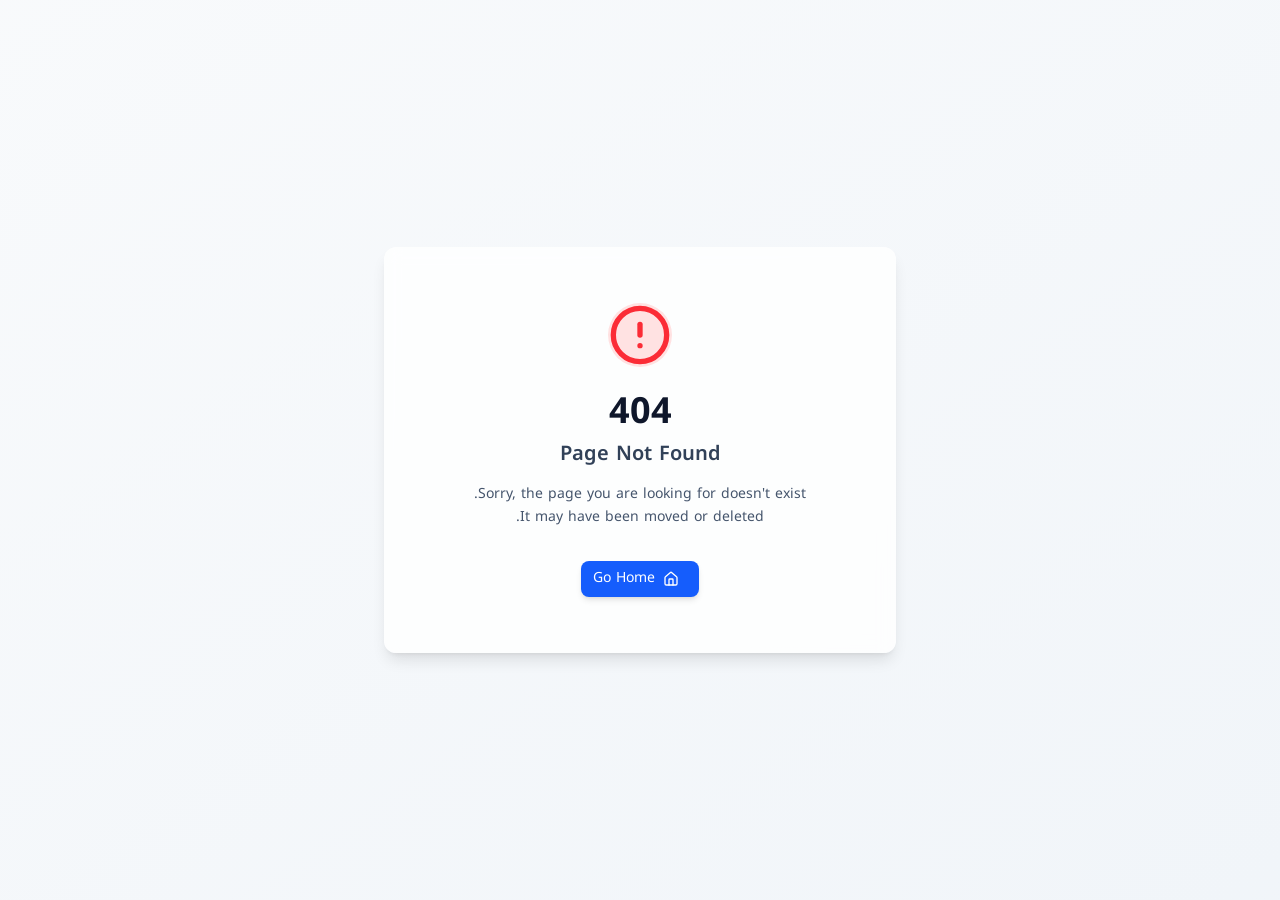
<file: index.html>
<!doctype html>
<html lang="ar" dir="rtl">
  <head>
    <meta charset="UTF-8" />
    <meta name="viewport" content="width=device-width, initial-scale=1.0, maximum-scale=1" />
    <meta name="theme-color" content="#102923" />
    <title>بن مسيحلان للسفريات والسياحة | رحلات وحج وعمرة من صنعاء</title><meta name="description" content="بن مسيحلان للسفريات والسياحة في صنعاء: رحلات سياحية، خدمات حج وعمرة، تأشيرات، حجوزات سفر واستشارات مخصصة."><link rel="canonical" href="https://abdulilh.github.io/"><meta property="og:type" content="website"><meta property="og:locale" content="ar_YE"><meta property="og:title" content="بن مسيحلان للسفريات والسياحة | رحلات وحج وعمرة من صنعاء"><meta property="og:description" content="بن مسيحلان للسفريات والسياحة في صنعاء: رحلات سياحية، خدمات حج وعمرة، تأشيرات، حجوزات سفر واستشارات مخصصة."><meta property="og:url" content="https://abdulilh.github.io/"><meta property="og:image" content="https://abdulilh.github.io/assets/images/ticket-poster_f2312168.png"><script type="application/ld+json">{"@context":"https://schema.org","@type":["TravelAgency","LocalBusiness"],"name":"بن مسيحلان للسفريات والسياحة","url":"https://abdulilh.github.io","image":"https://abdulilh.github.io/assets/images/logo_7dc1c8a0.jpg","telephone":["+967777000584","+967777000854","+967770009967"],"email":"bnmusaihlan@gmail.com","address":{"@type":"PostalAddress","streetAddress":"شارع خولان، قبل جولة الحثيلي، جوار بن جابر للصرافة","addressLocality":"صنعاء","addressCountry":"YE"}}</script>
    <link rel="preconnect" href="https://fonts.googleapis.com" />
    <link rel="preconnect" href="https://fonts.gstatic.com" crossorigin />
    <link href="https://fonts.googleapis.com/css2?family=DM+Serif+Display:ital@0;1&family=Noto+Kufi+Arabic:wght@400;500;600;700;800&display=swap" rel="stylesheet" />
    <script type="module" crossorigin src="/assets/index-DcvVQc-y.js"></script>
    <link rel="stylesheet" crossorigin href="/assets/index-7k7zdrp2.css">
  </head>
  <body><div id="root"><link rel="preload" as="image" href="/assets/images/logo_7dc1c8a0.jpg"/><link rel="preload" as="image" href="/assets/images/mountains-destination_d942f149.jpg"/><link rel="preload" as="image" href="/assets/images/desert-destination_79ad94fa.jpg"/><link rel="preload" as="image" href="/assets/images/travel-documents_e44c9e87.jpg"/><section aria-label="Notifications alt+T" tabindex="-1" aria-live="polite" aria-relevant="additions text" aria-atomic="false"></section><div class="shell"><div class="topbar grain"><div class="page topbar-inner"><p>نرافقكم في التفاصيل التي تصنع رحلة مطمئنة</p><a href="tel:+967777000584"><svg xmlns="http://www.w3.org/2000/svg" width="12" height="12" viewBox="0 0 24 24" fill="none" stroke="currentColor" stroke-width="2" stroke-linecap="round" stroke-linejoin="round" class="lucide lucide-phone"><path d="M22 16.92v3a2 2 0 0 1-2.18 2 19.79 19.79 0 0 1-8.63-3.07 19.5 19.5 0 0 1-6-6 19.79 19.79 0 0 1-3.07-8.67A2 2 0 0 1 4.11 2h3a2 2 0 0 1 2 1.72 12.84 12.84 0 0 0 .7 2.81 2 2 0 0 1-.45 2.11L8.09 9.91a16 16 0 0 0 6 6l1.27-1.27a2 2 0 0 1 2.11-.45 12.84 12.84 0 0 0 2.81.7A2 2 0 0 1 22 16.92z"></path></svg>اتصل بنا للاستفسار</a></div></div><header class="header"><div class="page nav"><a aria-label="بن مسيحلان للسفريات والسياحة" href="/" class="brand"><span class="brand-logo-frame"><img class="brand-logo" src="/assets/images/logo_7dc1c8a0.jpg" alt="شعار بن مسيحلان"/></span><span><b>بن مسيحلان</b><small>للسفريات والسياحة</small></span></a><nav class="links" aria-label="التنقل الرئيسي"><a href="/" class="active">الرئيسية</a><a href="/tours" class="">الرحلات السياحية</a><a href="/hajj-umrah" class="">الحج والعمرة</a><a href="/visa-travel" class="">التأشيرات والسفر</a><a href="/about" class="">من نحن</a><a href="/contact" class="">تواصل معنا</a></nav><a href="/contact" class="pill">احجز استشارتك <svg xmlns="http://www.w3.org/2000/svg" width="13" height="13" viewBox="0 0 24 24" fill="none" stroke="currentColor" stroke-width="2" stroke-linecap="round" stroke-linejoin="round" class="lucide lucide-message-circle"><path d="M7.9 20A9 9 0 1 0 4 16.1L2 22Z"></path></svg></a><button class="menu" type="button" aria-label="قائمة التنقل"><svg xmlns="http://www.w3.org/2000/svg" width="20" height="20" viewBox="0 0 24 24" fill="none" stroke="currentColor" stroke-width="2" stroke-linecap="round" stroke-linejoin="round" class="lucide lucide-menu"><line x1="4" x2="20" y1="12" y2="12"></line><line x1="4" x2="20" y1="6" y2="6"></line><line x1="4" x2="20" y1="18" y2="18"></line></svg></button></div><nav class="mobile "><a href="/">الرئيسية</a><a href="/tours">الرحلات السياحية</a><a href="/hajj-umrah">الحج والعمرة</a><a href="/visa-travel">التأشيرات والسفر</a><a href="/about">من نحن</a><a href="/contact">تواصل معنا</a><a href="/contact" class="pill">أرسل طلبك الآن</a></nav></header><main><section class="hero"><div class="hero-inner"><div><span class="eyebrow">بن مسيحلان للسفريات والسياحة</span><h1 class="title">نسافر بكم نحو <em>تجربة</em> تُروى</h1><p>رحلات سياحية، خدمات حج وعمرة، وتفاصيل سفر مدروسة بعناية؛ لتبدؤوا رحلتكم بثقة ووضوح من أول خطوة.</p><div class="actions"><a href="/contact" class="pill gold">ابدأ طلبك الآن <svg xmlns="http://www.w3.org/2000/svg" width="15" height="15" viewBox="0 0 24 24" fill="none" stroke="currentColor" stroke-width="2" stroke-linecap="round" stroke-linejoin="round" class="lucide lucide-arrow-left"><path d="m12 19-7-7 7-7"></path><path d="M19 12H5"></path></svg></a><a href="/hajj-umrah" class="outline">اكتشف برامج الحج والعمرة</a></div></div><div class="hero-note grain"><strong>بم</strong><span>رفيقكم في تفاصيل السفر، من الاستفسار الأول حتى موعد الانطلاق.</span></div></div></section><section class="metrics grain"><div class="page metric-grid"><div class="metric"><p>نرتب وجهتكم وخياراتكم في مسار بسيط وواضح، لتبقى متعة الرحلة هي محور اهتمامكم.</p></div><div class="metric"><svg xmlns="http://www.w3.org/2000/svg" width="18" height="18" viewBox="0 0 24 24" fill="none" stroke="#ead6af" stroke-width="2" stroke-linecap="round" stroke-linejoin="round" class="lucide lucide-sparkles"><path d="M9.937 15.5A2 2 0 0 0 8.5 14.063l-6.135-1.582a.5.5 0 0 1 0-.962L8.5 9.936A2 2 0 0 0 9.937 8.5l1.582-6.135a.5.5 0 0 1 .963 0L14.063 8.5A2 2 0 0 0 15.5 9.937l6.135 1.581a.5.5 0 0 1 0 .964L15.5 14.063a2 2 0 0 0-1.437 1.437l-1.582 6.135a.5.5 0 0 1-.963 0z"></path><path d="M20 3v4"></path><path d="M22 5h-4"></path><path d="M4 17v2"></path><path d="M5 18H3"></path></svg><div><b>1</b><small>تجربة متكاملة</small></div></div><div class="metric"><svg xmlns="http://www.w3.org/2000/svg" width="18" height="18" viewBox="0 0 24 24" fill="none" stroke="#ead6af" stroke-width="2" stroke-linecap="round" stroke-linejoin="round" class="lucide lucide-headset"><path d="M3 11h3a2 2 0 0 1 2 2v3a2 2 0 0 1-2 2H5a2 2 0 0 1-2-2v-5Zm0 0a9 9 0 1 1 18 0m0 0v5a2 2 0 0 1-2 2h-1a2 2 0 0 1-2-2v-3a2 2 0 0 1 2-2h3Z"></path><path d="M21 16v2a4 4 0 0 1-4 4h-5"></path></svg><div><b>2</b><small>تواصل مباشر</small></div></div><div class="metric"><svg xmlns="http://www.w3.org/2000/svg" width="18" height="18" viewBox="0 0 24 24" fill="none" stroke="#ead6af" stroke-width="2" stroke-linecap="round" stroke-linejoin="round" class="lucide lucide-badge-check"><path d="M3.85 8.62a4 4 0 0 1 4.78-4.77 4 4 0 0 1 6.74 0 4 4 0 0 1 4.78 4.78 4 4 0 0 1 0 6.74 4 4 0 0 1-4.77 4.78 4 4 0 0 1-6.75 0 4 4 0 0 1-4.78-4.77 4 4 0 0 1 0-6.76Z"></path><path d="m9 12 2 2 4-4"></path></svg><div><b>3</b><small>تفاصيل واضحة</small></div></div></div></section><section class="section soft"><div class="page"><div class="head"><div><span class="eyebrow" style="color:#be8c3d">خدماتنا</span><h2>كل ما تحتاجونه<br/>لبداية مطمئنة</h2></div><p>نقدم لكم مسارات سفر واضحة، مع تركيز على اختيار الخدمة المناسبة وتبسيط الخطوات قبل انطلاق الرحلة.</p></div><div class="services"><a href="/hajj-umrah" class="service feature"><span class="icon"><svg xmlns="http://www.w3.org/2000/svg" width="20" height="20" viewBox="0 0 24 24" fill="none" stroke="currentColor" stroke-width="2" stroke-linecap="round" stroke-linejoin="round" class="lucide lucide-landmark"><line x1="3" x2="21" y1="22" y2="22"></line><line x1="6" x2="6" y1="18" y2="11"></line><line x1="10" x2="10" y1="18" y2="11"></line><line x1="14" x2="14" y1="18" y2="11"></line><line x1="18" x2="18" y1="18" y2="11"></line><polygon points="12 2 20 7 4 7"></polygon></svg></span><h3>الحج والعمرة</h3><p>برامج مرتبة وتفاصيل واضحة تساعدكم على اختيار الباقة الأنسب لرحلتكم الإيمانية.</p><span class="under">استكشف الخدمة <svg xmlns="http://www.w3.org/2000/svg" width="12" height="12" viewBox="0 0 24 24" fill="none" stroke="currentColor" stroke-width="2" stroke-linecap="round" stroke-linejoin="round" class="lucide lucide-arrow-left"><path d="m12 19-7-7 7-7"></path><path d="M19 12H5"></path></svg></span></a><a href="/tours" class="service "><span class="icon"><svg xmlns="http://www.w3.org/2000/svg" width="20" height="20" viewBox="0 0 24 24" fill="none" stroke="currentColor" stroke-width="2" stroke-linecap="round" stroke-linejoin="round" class="lucide lucide-compass"><path d="m16.24 7.76-1.804 5.411a2 2 0 0 1-1.265 1.265L7.76 16.24l1.804-5.411a2 2 0 0 1 1.265-1.265z"></path><circle cx="12" cy="12" r="10"></circle></svg></span><h3>رحلات سياحية</h3><p>وجهات وتجارب قابلة للتخصيص، من فكرة السفر إلى تفاصيل جدول الرحلة.</p><span class="under">استكشف الخدمة <svg xmlns="http://www.w3.org/2000/svg" width="12" height="12" viewBox="0 0 24 24" fill="none" stroke="currentColor" stroke-width="2" stroke-linecap="round" stroke-linejoin="round" class="lucide lucide-arrow-left"><path d="m12 19-7-7 7-7"></path><path d="M19 12H5"></path></svg></span></a><a href="/visa-travel" class="service "><span class="icon"><svg xmlns="http://www.w3.org/2000/svg" width="20" height="20" viewBox="0 0 24 24" fill="none" stroke="currentColor" stroke-width="2" stroke-linecap="round" stroke-linejoin="round" class="lucide lucide-file-check2"><path d="M4 22h14a2 2 0 0 0 2-2V7l-5-5H6a2 2 0 0 0-2 2v4"></path><path d="M14 2v4a2 2 0 0 0 2 2h4"></path><path d="m3 15 2 2 4-4"></path></svg></span><h3>تأشيرات وسفر</h3><p>مساندة منظمة في إجراءات التأشيرات، الحجوزات الفندقية، وتذاكر الطيران.</p><span class="under">استكشف الخدمة <svg xmlns="http://www.w3.org/2000/svg" width="12" height="12" viewBox="0 0 24 24" fill="none" stroke="currentColor" stroke-width="2" stroke-linecap="round" stroke-linejoin="round" class="lucide lucide-arrow-left"><path d="m12 19-7-7 7-7"></path><path d="M19 12H5"></path></svg></span></a></div></div></section><section class="section package-section"><div class="page"><div class="head package-head"><div><span class="eyebrow" style="color:#be8c3d">باقات مختارة</span><h2>اختاروا الباقة<br/>التي تناسب رحلتكم</h2></div><p>خيارات واضحة قابلة للتخصيص. الأسعار النهائية تعتمد على التواريخ والتوافر وتفاصيل الخدمة، لذلك نؤكدها لكم قبل الحجز.</p></div><div class="pricing-notice" role="note"><svg xmlns="http://www.w3.org/2000/svg" width="16" height="16" viewBox="0 0 24 24" fill="none" stroke="currentColor" stroke-width="2" stroke-linecap="round" stroke-linejoin="round" class="lucide lucide-clock3"><circle cx="12" cy="12" r="10"></circle><polyline points="12 6 12 12 16.5 12"></polyline></svg><span><b>تنبيه الأسعار:</b> السعر النهائي يُؤكّد قبل الحجز بعد مراجعة التواريخ، نوع الإقامة، وتوافر الخدمات.</span></div><div class="package-cards"><article class="package-card "><div class="package-topline"><span>تنسيق مرن<!-- --> · <!-- -->غير محدد</span><svg xmlns="http://www.w3.org/2000/svg" width="15" height="15" viewBox="0 0 24 24" fill="none" stroke="currentColor" stroke-width="2" stroke-linecap="round" stroke-linejoin="round" class="lucide lucide-sparkles"><path d="M9.937 15.5A2 2 0 0 0 8.5 14.063l-6.135-1.582a.5.5 0 0 1 0-.962L8.5 9.936A2 2 0 0 0 9.937 8.5l1.582-6.135a.5.5 0 0 1 .963 0L14.063 8.5A2 2 0 0 0 15.5 9.937l6.135 1.581a.5.5 0 0 1 0 .964L15.5 14.063a2 2 0 0 0-1.437 1.437l-1.582 6.135a.5.5 0 0 1-.963 0z"></path><path d="M20 3v4"></path><path d="M22 5h-4"></path><path d="M4 17v2"></path><path d="M5 18H3"></path></svg></div><h3>باقة العمرة</h3><div class="package-price"><div class="price-heading"><small>السعر</small><span class="price-status upon_request">السعر غير محدد</span></div><strong>غير محدد</strong><em>السعر يُحدّد حسب التاريخ والتوافر</em></div><div class="package-benefits"><span><svg xmlns="http://www.w3.org/2000/svg" width="14" height="14" viewBox="0 0 24 24" fill="none" stroke="currentColor" stroke-width="2" stroke-linecap="round" stroke-linejoin="round" class="lucide lucide-badge-check"><path d="M3.85 8.62a4 4 0 0 1 4.78-4.77 4 4 0 0 1 6.74 0 4 4 0 0 1 4.78 4.78 4 4 0 0 1 0 6.74 4 4 0 0 1-4.77 4.78 4 4 0 0 1-6.75 0 4 4 0 0 1-4.78-4.77 4 4 0 0 1 0-6.76Z"></path><path d="m9 12 2 2 4-4"></path></svg>المساعدة في اختيار برنامج الإقامة</span><span><svg xmlns="http://www.w3.org/2000/svg" width="14" height="14" viewBox="0 0 24 24" fill="none" stroke="currentColor" stroke-width="2" stroke-linecap="round" stroke-linejoin="round" class="lucide lucide-badge-check"><path d="M3.85 8.62a4 4 0 0 1 4.78-4.77 4 4 0 0 1 6.74 0 4 4 0 0 1 4.78 4.78 4 4 0 0 1 0 6.74 4 4 0 0 1-4.77 4.78 4 4 0 0 1-6.75 0 4 4 0 0 1-4.78-4.77 4 4 0 0 1 0-6.76Z"></path><path d="m9 12 2 2 4-4"></path></svg>تنسيق النقل وفق تفاصيل البرنامج</span><span><svg xmlns="http://www.w3.org/2000/svg" width="14" height="14" viewBox="0 0 24 24" fill="none" stroke="currentColor" stroke-width="2" stroke-linecap="round" stroke-linejoin="round" class="lucide lucide-badge-check"><path d="M3.85 8.62a4 4 0 0 1 4.78-4.77 4 4 0 0 1 6.74 0 4 4 0 0 1 4.78 4.78 4 4 0 0 1 0 6.74 4 4 0 0 1-4.77 4.78 4 4 0 0 1-6.75 0 4 4 0 0 1-4.78-4.77 4 4 0 0 1 0-6.76Z"></path><path d="m9 12 2 2 4-4"></path></svg>إرشاد واضح قبل موعد السفر</span></div><div class="package-foot"><span><svg xmlns="http://www.w3.org/2000/svg" width="13" height="13" viewBox="0 0 24 24" fill="none" stroke="currentColor" stroke-width="2" stroke-linecap="round" stroke-linejoin="round" class="lucide lucide-clock3"><circle cx="12" cy="12" r="10"></circle><polyline points="12 6 12 12 16.5 12"></polyline></svg>يتحدد حسب البرنامج</span><a href="/contact?package=%D8%A8%D8%A7%D9%82%D8%A9%20%D8%A7%D9%84%D8%B9%D9%85%D8%B1%D8%A9" class="under">اختر الباقة واطلب عرضك <svg xmlns="http://www.w3.org/2000/svg" width="13" height="13" viewBox="0 0 24 24" fill="none" stroke="currentColor" stroke-width="2" stroke-linecap="round" stroke-linejoin="round" class="lucide lucide-arrow-left"><path d="m12 19-7-7 7-7"></path><path d="M19 12H5"></path></svg></a></div></article><article class="package-card featured-package"><div class="package-topline"><span>موسم الحج<!-- --> · <!-- -->غير محدد</span><svg xmlns="http://www.w3.org/2000/svg" width="15" height="15" viewBox="0 0 24 24" fill="none" stroke="currentColor" stroke-width="2" stroke-linecap="round" stroke-linejoin="round" class="lucide lucide-sparkles"><path d="M9.937 15.5A2 2 0 0 0 8.5 14.063l-6.135-1.582a.5.5 0 0 1 0-.962L8.5 9.936A2 2 0 0 0 9.937 8.5l1.582-6.135a.5.5 0 0 1 .963 0L14.063 8.5A2 2 0 0 0 15.5 9.937l6.135 1.581a.5.5 0 0 1 0 .964L15.5 14.063a2 2 0 0 0-1.437 1.437l-1.582 6.135a.5.5 0 0 1-.963 0z"></path><path d="M20 3v4"></path><path d="M22 5h-4"></path><path d="M4 17v2"></path><path d="M5 18H3"></path></svg></div><h3>باقة الحج</h3><div class="package-price"><div class="price-heading"><small>السعر</small><span class="price-status upon_request">السعر غير محدد</span></div><strong>غير محدد</strong><em>الأسعار تُؤكّد عند اعتماد البرنامج الرسمي</em></div><div class="package-benefits"><span><svg xmlns="http://www.w3.org/2000/svg" width="14" height="14" viewBox="0 0 24 24" fill="none" stroke="currentColor" stroke-width="2" stroke-linecap="round" stroke-linejoin="round" class="lucide lucide-badge-check"><path d="M3.85 8.62a4 4 0 0 1 4.78-4.77 4 4 0 0 1 6.74 0 4 4 0 0 1 4.78 4.78 4 4 0 0 1 0 6.74 4 4 0 0 1-4.77 4.78 4 4 0 0 1-6.75 0 4 4 0 0 1-4.78-4.77 4 4 0 0 1 0-6.76Z"></path><path d="m9 12 2 2 4-4"></path></svg>مراجعة تفاصيل الباقة والمواعيد</span><span><svg xmlns="http://www.w3.org/2000/svg" width="14" height="14" viewBox="0 0 24 24" fill="none" stroke="currentColor" stroke-width="2" stroke-linecap="round" stroke-linejoin="round" class="lucide lucide-badge-check"><path d="M3.85 8.62a4 4 0 0 1 4.78-4.77 4 4 0 0 1 6.74 0 4 4 0 0 1 4.78 4.78 4 4 0 0 1 0 6.74 4 4 0 0 1-4.77 4.78 4 4 0 0 1-6.75 0 4 4 0 0 1-4.78-4.77 4 4 0 0 1 0-6.76Z"></path><path d="m9 12 2 2 4-4"></path></svg>توضيح الخدمات المتاحة ضمن البرنامج</span><span><svg xmlns="http://www.w3.org/2000/svg" width="14" height="14" viewBox="0 0 24 24" fill="none" stroke="currentColor" stroke-width="2" stroke-linecap="round" stroke-linejoin="round" class="lucide lucide-badge-check"><path d="M3.85 8.62a4 4 0 0 1 4.78-4.77 4 4 0 0 1 6.74 0 4 4 0 0 1 4.78 4.78 4 4 0 0 1 0 6.74 4 4 0 0 1-4.77 4.78 4 4 0 0 1-6.75 0 4 4 0 0 1-4.78-4.77 4 4 0 0 1 0-6.76Z"></path><path d="m9 12 2 2 4-4"></path></svg>متابعة تنظيمية قبل بدء الرحلة</span></div><div class="package-foot"><span><svg xmlns="http://www.w3.org/2000/svg" width="13" height="13" viewBox="0 0 24 24" fill="none" stroke="currentColor" stroke-width="2" stroke-linecap="round" stroke-linejoin="round" class="lucide lucide-clock3"><circle cx="12" cy="12" r="10"></circle><polyline points="12 6 12 12 16.5 12"></polyline></svg>يتحدد حسب البرنامج</span><a href="/contact?package=%D8%A8%D8%A7%D9%82%D8%A9%20%D8%A7%D9%84%D8%AD%D8%AC" class="under">اختر الباقة واطلب عرضك <svg xmlns="http://www.w3.org/2000/svg" width="13" height="13" viewBox="0 0 24 24" fill="none" stroke="currentColor" stroke-width="2" stroke-linecap="round" stroke-linejoin="round" class="lucide lucide-arrow-left"><path d="m12 19-7-7 7-7"></path><path d="M19 12H5"></path></svg></a></div></article><article class="package-card "><div class="package-topline"><span>عناية خاصة<!-- --> · <!-- -->غير محدد</span><svg xmlns="http://www.w3.org/2000/svg" width="15" height="15" viewBox="0 0 24 24" fill="none" stroke="currentColor" stroke-width="2" stroke-linecap="round" stroke-linejoin="round" class="lucide lucide-sparkles"><path d="M9.937 15.5A2 2 0 0 0 8.5 14.063l-6.135-1.582a.5.5 0 0 1 0-.962L8.5 9.936A2 2 0 0 0 9.937 8.5l1.582-6.135a.5.5 0 0 1 .963 0L14.063 8.5A2 2 0 0 0 15.5 9.937l6.135 1.581a.5.5 0 0 1 0 .964L15.5 14.063a2 2 0 0 0-1.437 1.437l-1.582 6.135a.5.5 0 0 1-.963 0z"></path><path d="M20 3v4"></path><path d="M22 5h-4"></path><path d="M4 17v2"></path><path d="M5 18H3"></path></svg></div><h3>خدمة كبار الضيوف</h3><div class="package-price"><div class="price-heading"><small>السعر</small><span class="price-status upon_request">السعر غير محدد</span></div><strong>غير محدد</strong><em>عرض مخصص حسب احتياجات المسافر</em></div><div class="package-benefits"><span><svg xmlns="http://www.w3.org/2000/svg" width="14" height="14" viewBox="0 0 24 24" fill="none" stroke="currentColor" stroke-width="2" stroke-linecap="round" stroke-linejoin="round" class="lucide lucide-badge-check"><path d="M3.85 8.62a4 4 0 0 1 4.78-4.77 4 4 0 0 1 6.74 0 4 4 0 0 1 4.78 4.78 4 4 0 0 1 0 6.74 4 4 0 0 1-4.77 4.78 4 4 0 0 1-6.75 0 4 4 0 0 1-4.78-4.77 4 4 0 0 1 0-6.76Z"></path><path d="m9 12 2 2 4-4"></path></svg>تخطيط شخصي للبرنامج</span><span><svg xmlns="http://www.w3.org/2000/svg" width="14" height="14" viewBox="0 0 24 24" fill="none" stroke="currentColor" stroke-width="2" stroke-linecap="round" stroke-linejoin="round" class="lucide lucide-badge-check"><path d="M3.85 8.62a4 4 0 0 1 4.78-4.77 4 4 0 0 1 6.74 0 4 4 0 0 1 4.78 4.78 4 4 0 0 1 0 6.74 4 4 0 0 1-4.77 4.78 4 4 0 0 1-6.75 0 4 4 0 0 1-4.78-4.77 4 4 0 0 1 0-6.76Z"></path><path d="m9 12 2 2 4-4"></path></svg>مرونة في خيارات التنقل والإقامة</span><span><svg xmlns="http://www.w3.org/2000/svg" width="14" height="14" viewBox="0 0 24 24" fill="none" stroke="currentColor" stroke-width="2" stroke-linecap="round" stroke-linejoin="round" class="lucide lucide-badge-check"><path d="M3.85 8.62a4 4 0 0 1 4.78-4.77 4 4 0 0 1 6.74 0 4 4 0 0 1 4.78 4.78 4 4 0 0 1 0 6.74 4 4 0 0 1-4.77 4.78 4 4 0 0 1-6.75 0 4 4 0 0 1-4.78-4.77 4 4 0 0 1 0-6.76Z"></path><path d="m9 12 2 2 4-4"></path></svg>نقطة تواصل واضحة للاستفسارات</span></div><div class="package-foot"><span><svg xmlns="http://www.w3.org/2000/svg" width="13" height="13" viewBox="0 0 24 24" fill="none" stroke="currentColor" stroke-width="2" stroke-linecap="round" stroke-linejoin="round" class="lucide lucide-clock3"><circle cx="12" cy="12" r="10"></circle><polyline points="12 6 12 12 16.5 12"></polyline></svg>يتحدد حسب البرنامج</span><a href="/contact?package=%D8%AE%D8%AF%D9%85%D8%A9%20%D9%83%D8%A8%D8%A7%D8%B1%20%D8%A7%D9%84%D8%B6%D9%8A%D9%88%D9%81" class="under">اختر الباقة واطلب عرضك <svg xmlns="http://www.w3.org/2000/svg" width="13" height="13" viewBox="0 0 24 24" fill="none" stroke="currentColor" stroke-width="2" stroke-linecap="round" stroke-linejoin="round" class="lucide lucide-arrow-left"><path d="m12 19-7-7 7-7"></path><path d="M19 12H5"></path></svg></a></div></article></div></div></section><section class="split"><div class="split-img"></div><div class="split-copy"><span class="eyebrow">رحلتكم كما تحبونها</span><h2>من وجهة في البال<br/>إلى ذكريات تبقى</h2><p>سواء كنتم تخططون لرحلة عائلية، استراحة قصيرة، أو برنامج سفر خاص؛ نبدأ من احتياجكم ونرتب الخيارات التي تتوافق مع توقيتكم وتفضيلاتكم.</p><div class="checklist"><span><svg xmlns="http://www.w3.org/2000/svg" width="14" height="14" viewBox="0 0 24 24" fill="none" stroke="currentColor" stroke-width="2" stroke-linecap="round" stroke-linejoin="round" class="lucide lucide-badge-check"><path d="M3.85 8.62a4 4 0 0 1 4.78-4.77 4 4 0 0 1 6.74 0 4 4 0 0 1 4.78 4.78 4 4 0 0 1 0 6.74 4 4 0 0 1-4.77 4.78 4 4 0 0 1-6.75 0 4 4 0 0 1-4.78-4.77 4 4 0 0 1 0-6.76Z"></path><path d="m9 12 2 2 4-4"></path></svg>مقترحات تناسب أسلوب رحلتكم</span><span><svg xmlns="http://www.w3.org/2000/svg" width="14" height="14" viewBox="0 0 24 24" fill="none" stroke="currentColor" stroke-width="2" stroke-linecap="round" stroke-linejoin="round" class="lucide lucide-badge-check"><path d="M3.85 8.62a4 4 0 0 1 4.78-4.77 4 4 0 0 1 6.74 0 4 4 0 0 1 4.78 4.78 4 4 0 0 1 0 6.74 4 4 0 0 1-4.77 4.78 4 4 0 0 1-6.75 0 4 4 0 0 1-4.78-4.77 4 4 0 0 1 0-6.76Z"></path><path d="m9 12 2 2 4-4"></path></svg>تنسيق الحجوزات والخدمات المرتبطة بها</span><span><svg xmlns="http://www.w3.org/2000/svg" width="14" height="14" viewBox="0 0 24 24" fill="none" stroke="currentColor" stroke-width="2" stroke-linecap="round" stroke-linejoin="round" class="lucide lucide-badge-check"><path d="M3.85 8.62a4 4 0 0 1 4.78-4.77 4 4 0 0 1 6.74 0 4 4 0 0 1 4.78 4.78 4 4 0 0 1 0 6.74 4 4 0 0 1-4.77 4.78 4 4 0 0 1-6.75 0 4 4 0 0 1-4.78-4.77 4 4 0 0 1 0-6.76Z"></path><path d="m9 12 2 2 4-4"></path></svg>شرح منظم للتفاصيل قبل اعتماد البرنامج</span></div><a style="align-self:start" href="/tours" class="pill gold">اعرض الرحلات السياحية <svg xmlns="http://www.w3.org/2000/svg" width="15" height="15" viewBox="0 0 24 24" fill="none" stroke="currentColor" stroke-width="2" stroke-linecap="round" stroke-linejoin="round" class="lucide lucide-arrow-left"><path d="m12 19-7-7 7-7"></path><path d="M19 12H5"></path></svg></a></div></section><section class="section travel-offers travel-offers-compact"><div class="page"><div class="head"><div><span class="eyebrow" style="color:#be8c3d">عروض مصوّرة</span><h2>وجهات تلهم<br/>رحلتكم المقبلة</h2></div><p>صور من عروض بن مسيحلان للرحلات السياحية. تُراجع تفاصيل البرنامج والتوافر والسعر النهائي مع فريقنا قبل الاعتماد.</p></div><div class="travel-offer-grid"><article class="travel-offer-card"><img src="/assets/images/IMG-20260802-WA0080_dbfbd54b.jpg" alt="عرض سفر إلى سنغافورة من بن مسيحلان — شهر عسل" loading="lazy" decoding="async"/><div class="travel-offer-meta"><span><svg xmlns="http://www.w3.org/2000/svg" width="12" height="12" viewBox="0 0 24 24" fill="none" stroke="currentColor" stroke-width="2" stroke-linecap="round" stroke-linejoin="round" class="lucide lucide-map-pin"><path d="M20 10c0 4.993-5.539 10.193-7.399 11.799a1 1 0 0 1-1.202 0C9.539 20.193 4 14.993 4 10a8 8 0 0 1 16 0"></path><circle cx="12" cy="10" r="3"></circle></svg>سنغافورة</span><span><svg xmlns="http://www.w3.org/2000/svg" width="12" height="12" viewBox="0 0 24 24" fill="none" stroke="currentColor" stroke-width="2" stroke-linecap="round" stroke-linejoin="round" class="lucide lucide-calendar-days"><path d="M8 2v4"></path><path d="M16 2v4"></path><rect width="18" height="18" x="3" y="4" rx="2"></rect><path d="M3 10h18"></path><path d="M8 14h.01"></path><path d="M12 14h.01"></path><path d="M16 14h.01"></path><path d="M8 18h.01"></path><path d="M12 18h.01"></path><path d="M16 18h.01"></path></svg>4 ليالٍ</span></div><div class="travel-offer-copy"><small>شهر عسل</small><h3>رحلة إلى <!-- -->سنغافورة</h3><a href="/contact?package=%D8%B1%D8%AD%D9%84%D8%A9%20%D8%B4%D9%87%D8%B1%20%D8%B9%D8%B3%D9%84%20%D8%A5%D9%84%D9%89%20%D8%B3%D9%86%D8%BA%D8%A7%D9%81%D9%88%D8%B1%D8%A9" class="under">استفسر عن العرض <svg xmlns="http://www.w3.org/2000/svg" width="13" height="13" viewBox="0 0 24 24" fill="none" stroke="currentColor" stroke-width="2" stroke-linecap="round" stroke-linejoin="round" class="lucide lucide-arrow-left"><path d="m12 19-7-7 7-7"></path><path d="M19 12H5"></path></svg></a></div></article><article class="travel-offer-card"><img src="/assets/images/IMG-20260802-WA0057_d62b5a5e.jpg" alt="عرض سفر إلى الصين من بن مسيحلان — رحلة عائلية" loading="lazy" decoding="async"/><div class="travel-offer-meta"><span><svg xmlns="http://www.w3.org/2000/svg" width="12" height="12" viewBox="0 0 24 24" fill="none" stroke="currentColor" stroke-width="2" stroke-linecap="round" stroke-linejoin="round" class="lucide lucide-map-pin"><path d="M20 10c0 4.993-5.539 10.193-7.399 11.799a1 1 0 0 1-1.202 0C9.539 20.193 4 14.993 4 10a8 8 0 0 1 16 0"></path><circle cx="12" cy="10" r="3"></circle></svg>الصين</span><span><svg xmlns="http://www.w3.org/2000/svg" width="12" height="12" viewBox="0 0 24 24" fill="none" stroke="currentColor" stroke-width="2" stroke-linecap="round" stroke-linejoin="round" class="lucide lucide-calendar-days"><path d="M8 2v4"></path><path d="M16 2v4"></path><rect width="18" height="18" x="3" y="4" rx="2"></rect><path d="M3 10h18"></path><path d="M8 14h.01"></path><path d="M12 14h.01"></path><path d="M16 14h.01"></path><path d="M8 18h.01"></path><path d="M12 18h.01"></path><path d="M16 18h.01"></path></svg>6 ليالٍ</span></div><div class="travel-offer-copy"><small>رحلة عائلية</small><h3>رحلة إلى <!-- -->الصين</h3><a href="/contact?package=%D8%B1%D8%AD%D9%84%D8%A9%20%D8%B1%D8%AD%D9%84%D8%A9%20%D8%B9%D8%A7%D8%A6%D9%84%D9%8A%D8%A9%20%D8%A5%D9%84%D9%89%20%D8%A7%D9%84%D8%B5%D9%8A%D9%86" class="under">استفسر عن العرض <svg xmlns="http://www.w3.org/2000/svg" width="13" height="13" viewBox="0 0 24 24" fill="none" stroke="currentColor" stroke-width="2" stroke-linecap="round" stroke-linejoin="round" class="lucide lucide-arrow-left"><path d="m12 19-7-7 7-7"></path><path d="M19 12H5"></path></svg></a></div></article><article class="travel-offer-card"><img src="/assets/images/IMG-20260802-WA0058_92ebd775.jpg" alt="عرض سفر إلى إندونيسيا من بن مسيحلان — شهر عسل" loading="lazy" decoding="async"/><div class="travel-offer-meta"><span><svg xmlns="http://www.w3.org/2000/svg" width="12" height="12" viewBox="0 0 24 24" fill="none" stroke="currentColor" stroke-width="2" stroke-linecap="round" stroke-linejoin="round" class="lucide lucide-map-pin"><path d="M20 10c0 4.993-5.539 10.193-7.399 11.799a1 1 0 0 1-1.202 0C9.539 20.193 4 14.993 4 10a8 8 0 0 1 16 0"></path><circle cx="12" cy="10" r="3"></circle></svg>إندونيسيا</span><span><svg xmlns="http://www.w3.org/2000/svg" width="12" height="12" viewBox="0 0 24 24" fill="none" stroke="currentColor" stroke-width="2" stroke-linecap="round" stroke-linejoin="round" class="lucide lucide-calendar-days"><path d="M8 2v4"></path><path d="M16 2v4"></path><rect width="18" height="18" x="3" y="4" rx="2"></rect><path d="M3 10h18"></path><path d="M8 14h.01"></path><path d="M12 14h.01"></path><path d="M16 14h.01"></path><path d="M8 18h.01"></path><path d="M12 18h.01"></path><path d="M16 18h.01"></path></svg>6 ليالٍ</span></div><div class="travel-offer-copy"><small>شهر عسل</small><h3>رحلة إلى <!-- -->إندونيسيا</h3><a href="/contact?package=%D8%B1%D8%AD%D9%84%D8%A9%20%D8%B4%D9%87%D8%B1%20%D8%B9%D8%B3%D9%84%20%D8%A5%D9%84%D9%89%20%D8%A5%D9%86%D8%AF%D9%88%D9%86%D9%8A%D8%B3%D9%8A%D8%A7" class="under">استفسر عن العرض <svg xmlns="http://www.w3.org/2000/svg" width="13" height="13" viewBox="0 0 24 24" fill="none" stroke="currentColor" stroke-width="2" stroke-linecap="round" stroke-linejoin="round" class="lucide lucide-arrow-left"><path d="m12 19-7-7 7-7"></path><path d="M19 12H5"></path></svg></a></div></article><article class="travel-offer-card"><img src="/assets/images/IMG-20260802-WA0059_87374fb1.jpg" alt="عرض سفر إلى الصين من بن مسيحلان — رحلة عائلية" loading="lazy" decoding="async"/><div class="travel-offer-meta"><span><svg xmlns="http://www.w3.org/2000/svg" width="12" height="12" viewBox="0 0 24 24" fill="none" stroke="currentColor" stroke-width="2" stroke-linecap="round" stroke-linejoin="round" class="lucide lucide-map-pin"><path d="M20 10c0 4.993-5.539 10.193-7.399 11.799a1 1 0 0 1-1.202 0C9.539 20.193 4 14.993 4 10a8 8 0 0 1 16 0"></path><circle cx="12" cy="10" r="3"></circle></svg>الصين</span><span><svg xmlns="http://www.w3.org/2000/svg" width="12" height="12" viewBox="0 0 24 24" fill="none" stroke="currentColor" stroke-width="2" stroke-linecap="round" stroke-linejoin="round" class="lucide lucide-calendar-days"><path d="M8 2v4"></path><path d="M16 2v4"></path><rect width="18" height="18" x="3" y="4" rx="2"></rect><path d="M3 10h18"></path><path d="M8 14h.01"></path><path d="M12 14h.01"></path><path d="M16 14h.01"></path><path d="M8 18h.01"></path><path d="M12 18h.01"></path><path d="M16 18h.01"></path></svg>6 ليالٍ</span></div><div class="travel-offer-copy"><small>رحلة عائلية</small><h3>رحلة إلى <!-- -->الصين</h3><a href="/contact?package=%D8%B1%D8%AD%D9%84%D8%A9%20%D8%B1%D8%AD%D9%84%D8%A9%20%D8%B9%D8%A7%D8%A6%D9%84%D9%8A%D8%A9%20%D8%A5%D9%84%D9%89%20%D8%A7%D9%84%D8%B5%D9%8A%D9%86" class="under">استفسر عن العرض <svg xmlns="http://www.w3.org/2000/svg" width="13" height="13" viewBox="0 0 24 24" fill="none" stroke="currentColor" stroke-width="2" stroke-linecap="round" stroke-linejoin="round" class="lucide lucide-arrow-left"><path d="m12 19-7-7 7-7"></path><path d="M19 12H5"></path></svg></a></div></article></div><div class="travel-offer-all"><a href="/tours" class="pill gold">شاهد جميع العروض المصوّرة <svg xmlns="http://www.w3.org/2000/svg" width="15" height="15" viewBox="0 0 24 24" fill="none" stroke="currentColor" stroke-width="2" stroke-linecap="round" stroke-linejoin="round" class="lucide lucide-arrow-left"><path d="m12 19-7-7 7-7"></path><path d="M19 12H5"></path></svg></a></div></div></section><section class="section official-gallery"><div class="page"><div class="head"><div><span class="eyebrow" style="color:#be8c3d">من خدماتنا</span><h2>خدمات نرتبها<br/>بكل عناية</h2></div><p>من تذاكر الطيران إلى ترتيبات التأشيرة وبرامج السفر، نساعدكم في تنظيم الخطوات التي تهم رحلتكم.</p></div><div class="official-gallery-grid"><article class="official-gallery-card"><img src="/assets/images/ticket-poster_f2312168.png" alt="إعلان رسمي لخدمات حجز تذاكر الطيران" loading="lazy"/><div><h3>تذاكر إلى وجهتكم</h3><p>خيارات طيران متعددة وتنظيم واضح لرحلة أكثر سلاسة.</p><a href="/contact" class="under">استفسر عن الخدمة <svg xmlns="http://www.w3.org/2000/svg" width="13" height="13" viewBox="0 0 24 24" fill="none" stroke="currentColor" stroke-width="2" stroke-linecap="round" stroke-linejoin="round" class="lucide lucide-arrow-left"><path d="m12 19-7-7 7-7"></path><path d="M19 12H5"></path></svg></a></div></article><article class="official-gallery-card"><img src="/assets/images/egypt-poster_29e5bb78.png" alt="إعلان رسمي لخدمات السفر إلى مصر" loading="lazy"/><div><h3>رحلات مصر والتأشيرات</h3><p>مساندة في الترتيبات الأساسية وخيارات السفر المختارة.</p><a href="/contact" class="under">استفسر عن الخدمة <svg xmlns="http://www.w3.org/2000/svg" width="13" height="13" viewBox="0 0 24 24" fill="none" stroke="currentColor" stroke-width="2" stroke-linecap="round" stroke-linejoin="round" class="lucide lucide-arrow-left"><path d="m12 19-7-7 7-7"></path><path d="M19 12H5"></path></svg></a></div></article><article class="official-gallery-card"><img src="/assets/images/clock-poster_26c77e4b.png" alt="إعلان رسمي لخدمات السفر والحج والعمرة" loading="lazy"/><div><h3>الوقت لكم والخدمة علينا</h3><p>نرتب التفاصيل لتبدأوا رحلتكم براحة ووضوح.</p><a href="/contact" class="under">استفسر عن الخدمة <svg xmlns="http://www.w3.org/2000/svg" width="13" height="13" viewBox="0 0 24 24" fill="none" stroke="currentColor" stroke-width="2" stroke-linecap="round" stroke-linejoin="round" class="lucide lucide-arrow-left"><path d="m12 19-7-7 7-7"></path><path d="M19 12H5"></path></svg></a></div></article></div></div></section><section class="section"><div class="page"><div class="head"><div><span class="eyebrow" style="color:#be8c3d">وجهات وتجارب</span><h2>اختاروا وجهتكم القادمة</h2></div><a href="/tours" class="under">جميع أفكار الرحلات <svg xmlns="http://www.w3.org/2000/svg" width="13" height="13" viewBox="0 0 24 24" fill="none" stroke="currentColor" stroke-width="2" stroke-linecap="round" stroke-linejoin="round" class="lucide lucide-arrow-left"><path d="m12 19-7-7 7-7"></path><path d="M19 12H5"></path></svg></a></div><div class="destinations"><a href="/tours" class="destination"><img src="/assets/images/mountains-destination_d942f149.jpg" alt=""/><div class="dest-copy"><small>0<!-- -->1<!-- --> / <!-- -->وجهات مختارة</small><h3>رحلات الطبيعة والجبال</h3><p>برنامج مرن لعشّاق المشاهد الطبيعية، مع تنسيق الإقامة وخط سير يناسب وتيرة رحلتكم.</p></div></a><a href="/tours" class="destination"><img src="/assets/images/desert-destination_79ad94fa.jpg" alt=""/><div class="dest-copy"><small>0<!-- -->2<!-- --> / <!-- -->تجربة ثقافية</small><h3>تجارب المدن والتراث</h3><p>اكتشفوا معالم المدن وأسواقها ونبضها الثقافي ضمن برنامج متوازن ومدروس.</p></div></a><a href="/tours" class="destination"><img src="/assets/images/travel-documents_e44c9e87.jpg" alt=""/><div class="dest-copy"><small>0<!-- -->3<!-- --> / <!-- -->برنامج خاص</small><h3>رحلة مصممة لكم</h3><p>من اختيار الوجهة إلى تفاصيل التنقل والإقامة، نصمم الرحلة بحسب رغباتكم وأولوياتكم.</p></div></a></div></div></section><section class="section dark"><div class="page"><div class="head"><div><span class="eyebrow">مدونتنا</span><h2>آخر أخبار السفر</h2></div><p>تظهر هنا آخر المقالات المنشورة في مدونة WordPress الخاصة بكم بمجرد اكتمال الربط.</p></div><div class="empty"><div><h3>يتم تحميل الأخبار</h3><p>نستدعي آخر ما نُشر في المدونة.</p></div><svg xmlns="http://www.w3.org/2000/svg" width="24" height="24" viewBox="0 0 24 24" fill="none" stroke="currentColor" stroke-width="2" stroke-linecap="round" stroke-linejoin="round" class="lucide lucide-loader-circle animate-spin"><path d="M21 12a9 9 0 1 1-6.219-8.56"></path></svg></div></div></section></main><a class="fab" href="https://wa.me/967777000584" target="_blank" rel="noreferrer" aria-label="التواصل عبر واتساب"><svg xmlns="http://www.w3.org/2000/svg" width="17" height="17" viewBox="0 0 24 24" fill="none" stroke="currentColor" stroke-width="2" stroke-linecap="round" stroke-linejoin="round" class="lucide lucide-message-circle"><path d="M7.9 20A9 9 0 1 0 4 16.1L2 22Z"></path></svg><span>تواصل عبر واتساب</span></a><footer class="footer"><div class="page"><div class="footer-top"><div><a aria-label="بن مسيحلان للسفريات والسياحة" href="/" class="brand"><span class="brand-logo-frame"><img class="brand-logo" src="/assets/images/logo_7dc1c8a0.jpg" alt="شعار بن مسيحلان"/></span><span><b>بن مسيحلان</b><small>للسفريات والسياحة</small></span></a><p class="footer-desc">نصمم لكم تجربة سفر مرتبة وواضحة، بدءًا من الاستفسار الأول ووصولًا إلى تفاصيل البرنامج الذي يناسب احتياجكم.</p></div><div><h3>استكشف خدماتنا</h3><a href="/tours">الرحلات السياحية</a><a href="/hajj-umrah">الحج والعمرة</a><a href="/visa-travel">التأشيرات والسفر</a></div><div><h3>تواصل مباشر</h3><a href="tel:+967777000584">777 000 584</a><a href="https://wa.me/967777000584" target="_blank" rel="noreferrer">واتساب للاستفسارات</a><a href="tel:+967777000854">777 000 854</a><a href="tel:+96770009967">770 009 967</a><a href="mailto:bnmusaihlan@gmail.com">bnmusaihlan@gmail.com</a><a href="https://whatsapp.com/channel/0029Vas976MDTkJwbVIXJx2W" target="_blank" rel="noreferrer">قناة الواتساب</a><a href="https://www.facebook.com/share/1ASuivEHiV/" target="_blank" rel="noreferrer">صفحتنا على فيسبوك</a><a href="https://www.instagram.com/p/DVZ15VlCOjJ/?igsh=NXNnNml5dGVheDkx" target="_blank" rel="noreferrer">صفحتنا على إنستغرام</a><span>صنعاء – شارع خولان – قبل جولة الحثيلي – جوار بن جابر للصرافة</span></div></div><div class="footer-bottom"><span>© <!-- -->2026<!-- --> بن مسيحلان للسفريات والسياحة</span><span>خدمات السفر والحج والعمرة</span></div></div></footer></div></div><script defer src="https://manus-analytics.com/umami" data-website-id="03994794-1154-4661-9230-101d79f5e87a"></script></body>
</html>
</file>
